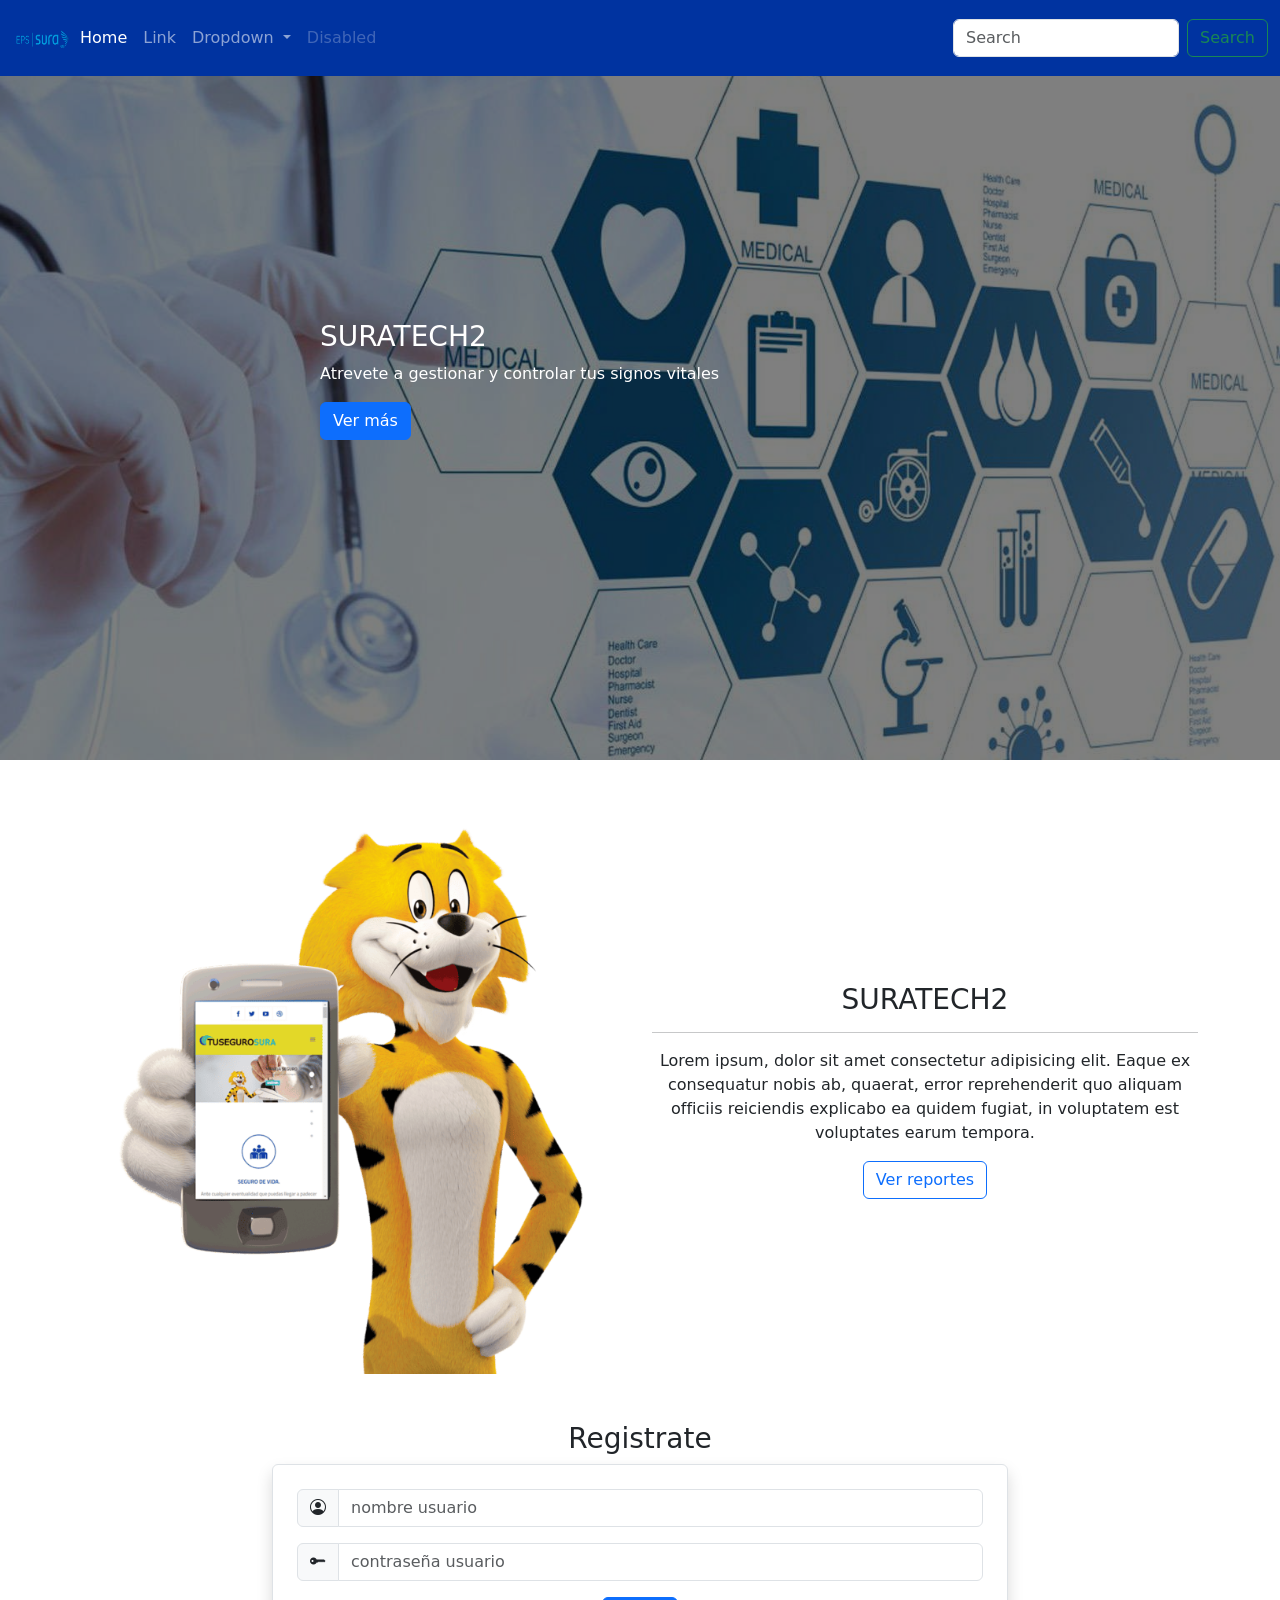
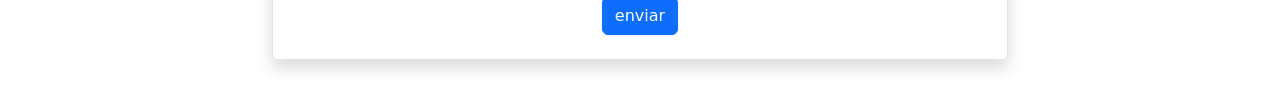
<file: Proyecot/controladores-js/index.html>
<!DOCTYPE html>
<html lang="es">
<head>
    <meta charset="UTF-8">
    <meta name="viewport" content="width=device-width, initial-scale=1.0">
    <title>GESTIONTECH</title>
    <link href="https://cdn.jsdelivr.net/npm/bootstrap@5.3.3/dist/css/bootstrap.min.css" rel="stylesheet" integrity="sha384-QWTKZyjpPEjISv5WaRU9OFeRpok6YctnYmDr5pNlyT2bRjXh0JMhjY6hW+ALEwIH" crossorigin="anonymous">
    <link rel="stylesheet" href="./assets/styles/estilos.css">
    <link rel="stylesheet" href="https://cdn.jsdelivr.net/npm/bootstrap-icons@1.11.3/font/bootstrap-icons.min.css">
</head>
<body>

    <header>
        <nav class="navbar navbar-expand-lg menu navbar-dark fixed-top">
            <div class="container-fluid">
              <img src="./assets/img/logotipo.png" alt="logo" width="60" height="60">
              <button class="navbar-toggler" type="button" data-bs-toggle="collapse" data-bs-target="#navbarSupportedContent" aria-controls="navbarSupportedContent" aria-expanded="false" aria-label="Toggle navigation">
                <span class="navbar-toggler-icon"></span>
              </button>
              <div class="collapse navbar-collapse" id="navbarSupportedContent">
                <ul class="navbar-nav me-auto mb-2 mb-lg-0">
                  <li class="nav-item">
                    <a class="nav-link active" aria-current="page" href="#">Home</a>
                  </li>
                  <li class="nav-item">
                    <a class="nav-link" href="#">Link</a>
                  </li>
                  <li class="nav-item dropdown">
                    <a class="nav-link dropdown-toggle" href="#" role="button" data-bs-toggle="dropdown" aria-expanded="false">
                      Dropdown
                    </a>
                    <ul class="dropdown-menu">
                      <li><a class="dropdown-item" href="#">Action</a></li>
                      <li><a class="dropdown-item" href="#">Another action</a></li>
                      <li><hr class="dropdown-divider"></li>
                      <li><a class="dropdown-item" href="#">Something else here</a></li>
                    </ul>
                  </li>
                  <li class="nav-item">
                    <a class="nav-link disabled" aria-disabled="true">Disabled</a>
                  </li>
                </ul>
                <form class="d-flex" role="search">
                  <input class="form-control me-2" type="search" placeholder="Search" aria-label="Search">
                  <button class="btn btn-outline-success" type="submit">Search</button>
                </form>
              </div>
            </div>
          </nav>
    </header>
    <main>
        <section class="banner text-white">
            <h3>SURATECH2</h3>
            <p>Atrevete a gestionar y controlar tus signos vitales</p>
            <a href="#textomuestra" class="btn btn-primary">Ver más</a>
        </section>
        <section class="container my-5">
            <div class="row">
                <div class="col-6">
                    <img src="./assets/img/tigre.png" alt="tigre" class="img-fluid">
                </div>
                <div class="col-6 align-self-center text-center">
                    <h3>SURATECH2</h3>
                    <hr>
                    <p id="textomuestra">
                        Lorem ipsum, dolor sit amet consectetur adipisicing elit. Eaque ex consequatur nobis ab, quaerat, error reprehenderit quo aliquam officiis reiciendis explicabo ea quidem fugiat, in voluptatem est voluptates earum tempora.
                    </p>
                    <button class="btn btn-outline-primary">
                        Ver reportes
                    </button>
                </div>
            </div>    
        </section>
        <section class="container my-5">
            <div class="row justify-content-center">
                <div class="col-8">
                    <h3 class="text-center">Registrate</h3>
                    <form class="shadow border rounded p-4">

                        <div class="input-group mb-3">
                            <span class="input-group-text" id="basic-addon1">
                                <i class="bi bi-person-circle"></i>
                            </span>
                            <input type="text" class="form-control" placeholder="nombre usuario">
                        </div>

                        <div class="input-group mb-3">
                            <span class="input-group-text" id="basic-addon1">
                                <i class="bi bi-key-fill"></i>
                            </span>
                            <input type="text" class="form-control" placeholder="contraseña usuario">
                        </div>

                        

                        <button class="btn btn-primary mx-auto d-block" type="submit">enviar</button>
                    </form>

                </div>
            </div>
        </section>
    </main>
    <footer>

    </footer>
    <script src="https://cdn.jsdelivr.net/npm/bootstrap@5.3.3/dist/js/bootstrap.bundle.min.js" integrity="sha384-YvpcrYf0tY3lHB60NNkmXc5s9fDVZLESaAA55NDzOxhy9GkcIdslK1eN7N6jIeHz" crossorigin="anonymous"></script>
</body>
</html>
</file>
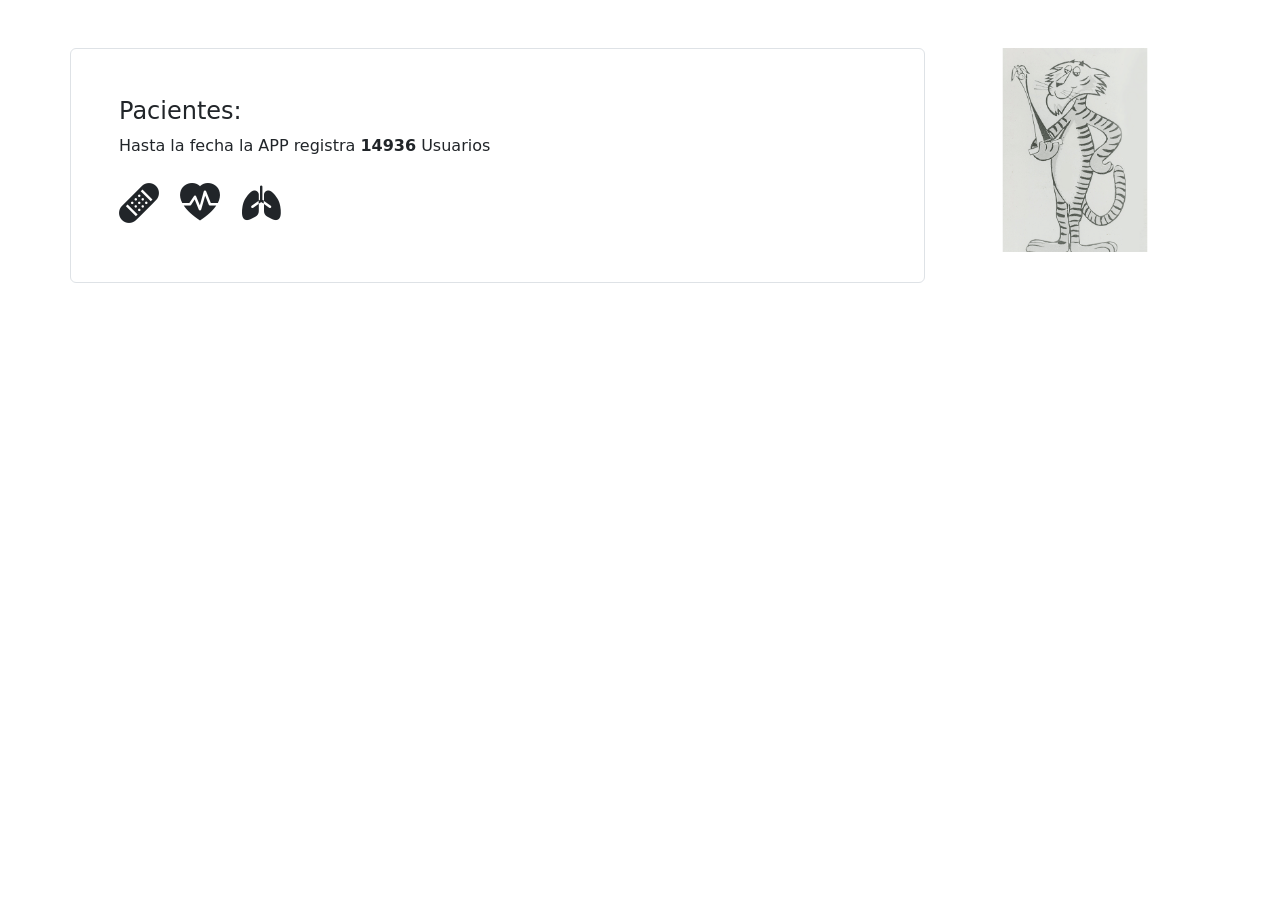
<file: Proyecot/controladores-js/src/views/dashboards/dashboardcliente.html>
<!DOCTYPE html>
<html lang="en">
<head>
    <meta charset="UTF-8">
    <meta name="viewport" content="width=device-width, initial-scale=1.0">
    <title>Dasboard </title>
    <link href="https://cdn.jsdelivr.net/npm/bootstrap@5.3.3/dist/css/bootstrap.min.css" rel="stylesheet" integrity="sha384-QWTKZyjpPEjISv5WaRU9OFeRpok6YctnYmDr5pNlyT2bRjXh0JMhjY6hW+ALEwIH" crossorigin="anonymous">
    <link rel="stylesheet" href="https://cdn.jsdelivr.net/npm/bootstrap-icons@1.11.3/font/bootstrap-icons.min.css">
</head>
<body>
    
    <main>
        <section class="container my-5">
            <div class="row">
                <div class="col-12 col-md-9 border rounded p-5">
                   <h4>Pacientes: </h4> 
                   <p>Hasta la fecha la APP registra <span class="fw-bold">14936</span> Usuarios </p>
                   <i class="bi bi-bandaid-fill fs-1"></i>
                   <i class="bi bi-heart-pulse-fill fs-1 mx-3"></i>
                   <i class="bi bi-lungs-fill fs-1"></i>
                </div>
                <div class="col-12 col-md-3">
                    <img src="../../../assets/img/Tigre2.png" alt="logo" class="img-fluid">
                </div>
            </div>
        </section>
        <section class="container">
            <div class="row row-cols-1 row-cols-md-3 g-5" id="fila">


            </div>

        </section>
    </main>

    <script src="../../views/controllers/controladorpaciente.js"></script>
    <script src="https://cdn.jsdelivr.net/npm/bootstrap@5.3.3/dist/js/bootstrap.bundle.min.js" integrity="sha384-YvpcrYf0tY3lHB60NNkmXc5s9fDVZLESaAA55NDzOxhy9GkcIdslK1eN7N6jIeHz" crossorigin="anonymous"></script>
</body>
</html>
</file>
<file: Proyecot/controladores-js/assets/styles/estilos.css>
.menu{
    background-color: #0033A0;
}

.banner{
    background-image: url("../img/medicos.jpg");
    background-position: top center;
    background-size: cover;
    background-attachment: fixed;
    padding: 25%;
    position: relative;
    z-index: 1;
}

.banner2{
    background-image: url("../img/medicoatendiendo.jpg");
    background-position: top center;
    background-size: cover;
    background-attachment: fixed;
    padding: 25%;
    position: relative;
    z-index: 1;
}

.banner::after{
    content: "";
    position: absolute;
    width: 100%;
    height: 100%;
    background-color: black;
    top:0;
    left:0;
    opacity: 0.5;
    z-index: -1;

}
</file>
